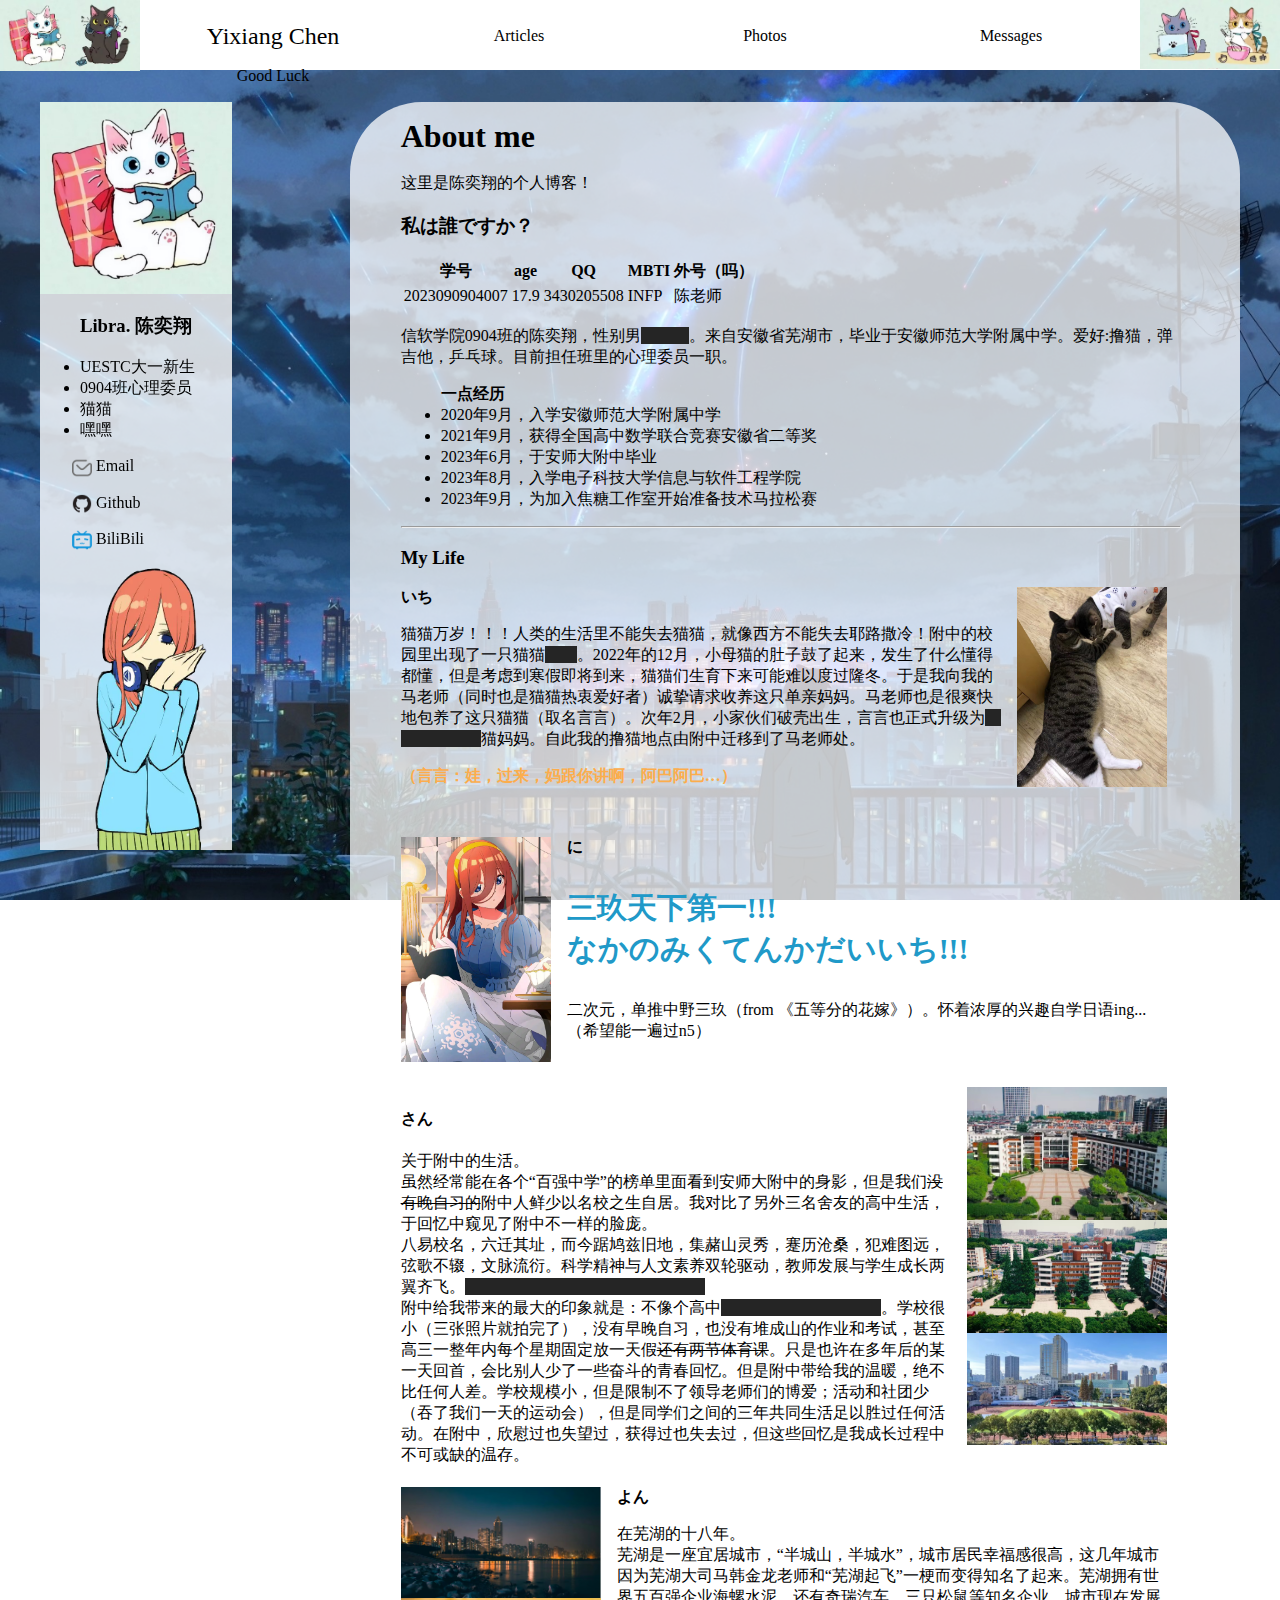
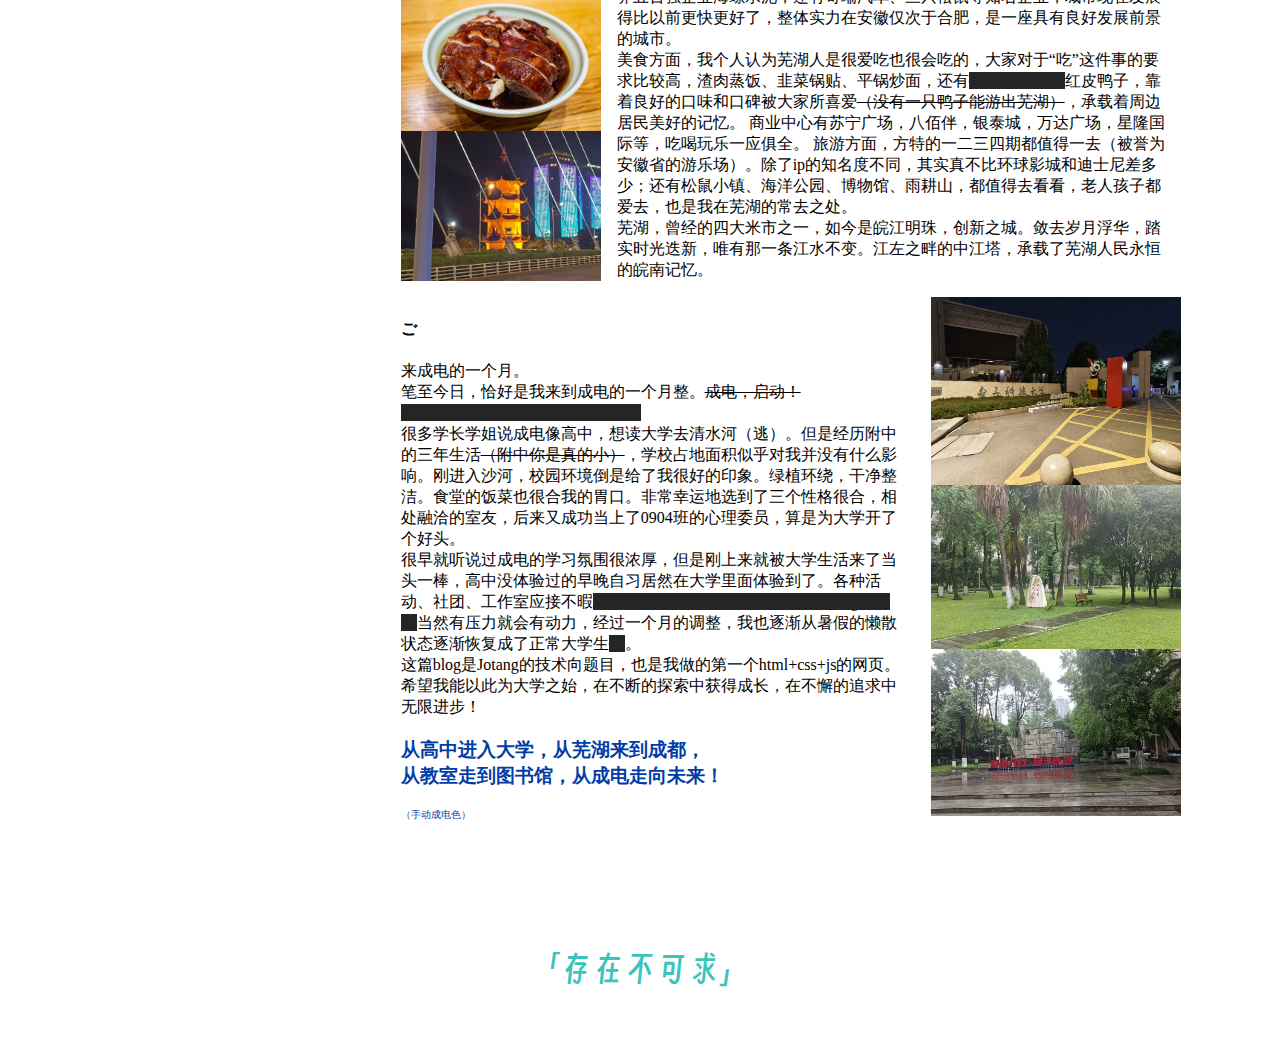
<file: index.html>
<!DOCTYPE html>
<html lang="en">
<head>
    <meta charset="UTF-8">
    <meta name="viewport" content="width=device-width, initial-scale=1.0">
    <title>cyx's blog</title>
    <link rel="stylesheet" href="./css/index.css">
    <style>
        
        #cyx{color:#2099c8; font-size:x-large; font-family:Segoe Script;}
        .nav{
            height: 70px;                                                                                                                                                                                                                                                                                                                  
            
            background-color: white;
        }
        .ullist li{
            float: left;
            height: 40px;
            width: 246px;
            line-height: 40px;
            text-align: center;
        }
        .ullist a{
            color: #000;
            display: block;
            text-decoration: none;
        }
        .ullist{           
            margin-left: 150px;
        }
        .ullist a:hover{
            background: #d9d9d9;
        }
        
        @font-face {
            font-family: 'dyh';
            src: url('dyh.ttf');
        }
    </style>
</head>
<body>
    <div class="mao1"><img src="./img/mao1.jpg"></div>
    <div class="mao2"><img src="./img/mao2.jpg"></div>
    <div class="nav">
        <ul class="ullist">
			<li id="cyx"><a href="./index.html">Yixiang Chen<a></li>
			<li><a href="articles.html">Articles<a></li>
			<li><a href="photos.html">Photos<a></li>
			<li><a href="./messages.html">Messages<a></li>
			<li><a href="https://www.bilibili.com/video/BV1GJ411x7h7?t=0" target="_blank">Good Luck<a></li>
		</ul>
    </div>
    <div class="a1">
        <iframe frameborder="no" border="0" marginwidth="0" class="music" width="330" height=86 src="http://music.163.com/outchain/player?type=2&id=1961524200&auto=1&height=66"></iframe>
    </div>
    <div id="main" role="main">
        <div class="sidebar sticky">
            <div class="avator">
                <img src="./img/avator.jpg" >
            </div>
            <div class="contents">
                <h3 class="name" style="text-align: center;">Libra. 陈奕翔</h3>
                <ul>
                    <li>UESTC大一新生</li>
                    <li>0904班心理委员</li>
                    <li>猫猫</li>
                    <li>嘿嘿</li>
                </ul>
            </div>
            <div class="urls-wrapper">
                <p><a href="https://mail.qq.com/cgi-bin/frame_html?sid=vfkveLCaKV1M4i5L&r=4fb789870064cee0f53d773e5046b004&lang=zh" target="_blank"><img src="./img/邮件.png" width="20px">  Email</a></p>
                <p><a href="https://github.com/MikuNakano0" target="_blank"><img src="./img/github.png" width="20px">  Github</a></p>
                <p><a href="https://space.bilibili.com/1500251182?spm_id_from=333.337.0.0" target="_blank"><img src="./img/哔哩哔哩.png" width="20px">  BiliBili</a></p>
                <img src="./img/NakanoMiku.png" width="100%"> 

            </div>
        </div>
        <article class="page">
            <meta itemprop="headline" content="About me">
            <meta itemprop="description" content="About me">
            <div class="page_inner-wrap">
                <header>
                    <br>
                    <h1 class="page_title" itemprop="headline" style="font-size:xx-large; font-family:Lucida Handwriting;">About me</h1>
                </header>
                <section class="page_content" itemprop="text">
                    <p>这里是陈奕翔的个人博客！</p>
                    <h3>私は誰ですか？
                    </h3>
                    <table>
                        <thead>
                            <tr>
                                <th>学号</th>
                                <th>age</th>
                                <th>QQ</th>
                                <th>MBTI</th>
                                <th>外号（吗）</th>
                            </tr>
                        </thead>
                        <tbody>
                            <tr>
                                <td>2023090904007</td>
                                <td>17.9</td>
                                <td>3430205508</td>
                                <td>INFP</td>
                                <td>陈老师</td>
                            </tr>
                        </tbody>
                    </table>
                    <p>信软学院0904班的陈奕翔，性别男<span class="heimu" title="你知道的太多了">爱好女</span>。来自安徽省芜湖市，毕业于安徽师范大学附属中学。爱好:撸猫，弹吉他，乒乓球。目前担任班里的心理委员一职。</p>
                    <ul><b>一点经历</b>
                    <li>2020年9月，入学安徽师范大学附属中学</li>
                    <li>2021年9月，获得全国高中数学联合竞赛安徽省二等奖</li>
                    <li>2023年6月，于安师大附中毕业</li>
                    <li>2023年8月，入学电子科技大学信息与软件工程学院</li>
                    <li>2023年9月，为加入焦糖工作室开始准备技术马拉松赛</li>
                </ul><hr>
                    <h3>My Life</h3>
                <div class="one">
                    <div class="para1"><h4 style="margin: 0;">いち</h4><p>猫猫万岁！！！人类的生活里不能失去猫猫，就像西方不能失去耶路撒冷</span>！附中的校园里出现了一只猫猫<span class="heimu" title="你知道的太多了">学姐</span>。2022年的12月，小母猫的肚子鼓了起来，发生了什么懂得都懂，但是考虑到寒假即将到来，猫猫们生育下来可能难以度过隆冬。于是我向我的马老师（同时也是猫猫热衷爱好者）诚挚请求收养这只单亲妈妈。马老师也是很爽快地包养了这只猫猫（取名言言）。次年2月，小家伙们破壳出生，言言也正式升级为<span class="heimu" title="你知道的太多了">单亲带六娃的</span>猫妈妈。自此我的撸猫地点由附中迁移到了马老师处。<br><p style="color: rgb(252, 173, 76);"><b>（言言：娃，过来，妈跟你讲啊，阿巴阿巴…）</b></p>
                    </p></div>
                    <div class="neko1" ><img src="./img/neko1.jpg" width="100%" ></div>
                </div>
                    <div class="two"><div class="para2"><h4 style="margin: 0;">に</h4><p style=" color: #2099c8; font-size: 30px;"><strong>三玖天下第一!!!<br>なかのみくてんかだいいち!!!</strong>
                    </p>
                <p>二次元，单推中野三玖（from 《五等分的花嫁》）。怀着浓厚的兴趣自学日语ing...（希望能一遍过n5）</p></div>
                    <div class="miku" ><img src="./img/miku15.webp" width="100%" ></div></div>
                <div class="three">
                    <div class="para3"><h4>さん</h4><p>关于附中的生活。<br>虽然经常能在各个“百强中学”的榜单里面看到安师大附中的身影，但是我们<del>没有晚自习的</del>附中人鲜少以名校之生自居。我对比了另外三名舍友的高中生活，于回忆中窥见了附中不一样的脸庞。<br>八易校名，六迁其址，而今踞鸠兹旧地，集赭山灵秀，蹇历沧桑，犯难图远，弦歌不辍，文脉流衍。科学精神与人文素养双轮驱动，教师发展与学生成长两翼齐飞。<span class="heimu" title="你知道的太多了">附中的文宣部文笔真不错（滑稽）</span><br>附中给我带来的最大的印象就是：不像个高中<span class="heimu" title="你知道的太多了">沙河校区也不像个大学</span>。学校很小（三张照片就拍完了），没有早晚自习，也没有堆成山的作业和考试，甚至高三一整年内每个星期固定放一天假<del>还有两节体育课</del>。只是也许在多年后的某一天回首，会比别人少了一些奋斗的青春回忆。但是附中带给我的温暖，绝不比任何人差。学校规模小，但是限制不了领导老师们的博爱；活动和社团少（吞了我们一天的运动会），但是同学们之间的三年共同生活足以胜过任何活动。在附中，欣慰过也失望过，获得过也失去过，但这些回忆是我成长过程中不可或缺的温存。</p></div>
                    <div class="fuzhong"><img src="./img/fuzhong1.jpg" width="200px"><img src="./img/fuzhong2.jpg" width="200px"><img src="./img/fuzhong3.jpg" width="200px"></div>
                </div>
                <div class="four"><div class="para4"><h4 style="margin: 0;">よん
                </h4>
                <p>在芜湖的十八年。<br>芜湖是一座宜居城市，“半城山，半城水”，城市居民幸福感很高，这几年城市因为芜湖大司马韩金龙老师和“芜湖起飞”一梗而变得知名了起来。芜湖拥有世界五百强企业海螺水泥，还有奇瑞汽车、三只松鼠等知名企业，城市现在发展得比以前更快更好了，整体实力在安徽仅次于合肥，是一座具有良好发展前景的城市。
                <br>美食方面，我个人认为芜湖人是很爱吃也很会吃的，大家对于“吃”这件事的要求比较高，渣肉蒸饭、韭菜锅贴、平锅炒面，还有<span class="heimu" title="你知道的太多了"><del>马老师最爱的</del></span>红皮鸭子，靠着良好的口味和口碑被大家所喜爱<del>（没有一只鸭子能游出芜湖）</del>，承载着周边居民美好的记忆。
                商业中心有苏宁广场，八佰伴，银泰城，万达广场，星隆国际等，吃喝玩乐一应俱全。
                旅游方面，方特的一二三四期都值得一去（被誉为安徽省的游乐场）。除了ip的知名度不同，其实真不比环球影城和迪士尼差多少；还有松鼠小镇、海洋公园、博物馆、雨耕山，都值得去看看，老人孩子都爱去，也是我在芜湖的常去之处。<br>芜湖，曾经的四大米市之一，如今是皖江明珠，创新之城。敛去岁月浮华，踏实时光迭新，唯有那一条江水不变。江左之畔的中江塔，承载了芜湖人民永恒的皖南记忆。</p></div>
                <div class="wuhu" ><img src="./img/jiang.jpg" width="100%" ><img src="./img/yazi.jpg" width="100%" ><img src="./img/ta.jpg" width="100%" ></div></div>
                <div class="five">
                    <div class="para5"><h4>ご</h4><p>来成电的一个月。<br>笔至今日，恰好是我来到成电的一个月整。<del>成电，启动！</del><br><span class="heimu" title="你知道的太多了">获得成就：一个月没和女生说过话</span><br>很多学长学姐说成电像高中，想读大学去清水河（逃）。但是经历附中的三年生活<del>（附中你是真的小）</del>，学校占地面积似乎对我并没有什么影响。刚进入沙河，校园环境倒是给了我很好的印象。绿植环绕，干净整洁。食堂的饭菜也很合我的胃口。非常幸运地选到了三个性格很合，相处融洽的室友，后来又成功当上了0904班的心理委员，算是为大学开了个好头。<br>很早就听说过成电的学习氛围很浓厚，但是刚上来就被大学生活来了当头一棒，高中没体验过的早晚自习居然在大学里面体验到了。各种活动、社团、工作室应接不暇<span class="heimu" title="你知道的太多了">不少是为了加分（逃），但是对Jotang是真爱</span>当然有压力就会有动力，经过一个月的调整，我也逐渐从暑假的懒散状态逐渐恢复成了正常大学生<span class="heimu" title="你知道的太多了"><del>牲</del></span>。<br>这篇blog是Jotang的技术向题目，也是我做的第一个html+css+js的网页。希望我能以此为大学之始，在不断的探索中获得成长，在不懈的追求中无限进步！<br></p><p style="color:rgb(2,61,166); font-size: larger;"><strong>从高中进入大学，从芜湖来到成都，<br>从教室走到图书馆，从成电走向未来！</strong><p style="color: rgb(2, 61, 166); font-size:x-small;">（手动成电色）</p></p></div>
                    <div class="chengdian"><img src="./img/dian1.jpg" width="250px"><img src="./img/dian2.jpg" width="250px"><img src="./img/dian3.jpg" width="250px"></div>
                </div>
                </section>
                <footer class="page_meta"></footer>
            </div>
        </article>
        
    </div>
    
    <div class="page_footer">
        <footer>
            「存   在   不   可   求」
        </footer>
    </div>
    
</body>
</html>
</file>
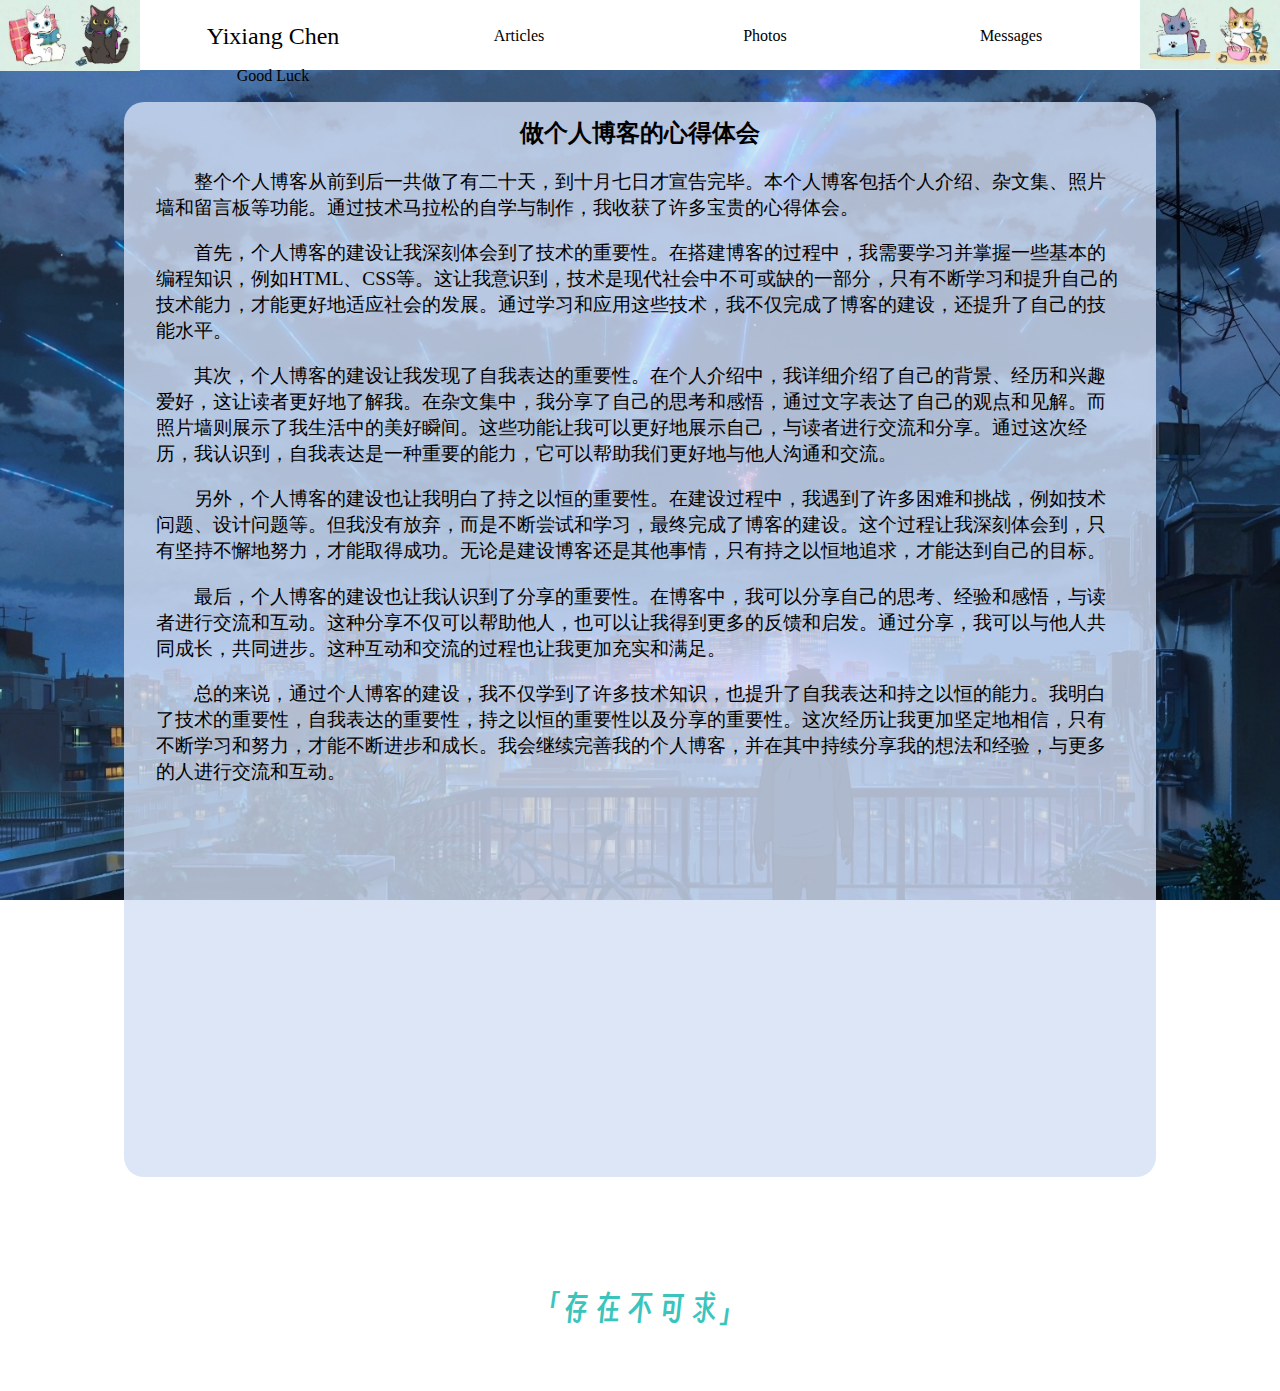
<file: article1.html>
<!DOCTYPE html>
<html lang="en">
<head>
    <meta charset="UTF-8">
    <meta name="viewport" content="width=device-width, initial-scale=1.0">
    <title>杂文集</title>
    <link rel="stylesheet" href="./css/articles.css">
    <style>
        
        #cyx{color:#2099c8; font-size:x-large; font-family:Segoe Script;}
        .nav{
            height: 70px;                                                                                                                                                                                                                                                                                                                  
            
            background-color: white;
        }
        .ullist li{
            float: left;
            height: 40px;
            width: 246px;
            line-height: 40px;
            text-align: center;
        }
        .ullist a{
            color: #000;
            display: block;
            text-decoration: none;
        }
        .ullist{           
            margin-left: 150px;
        }
        .ullist a:hover{
            background: #d9d9d9;
        }

        .article {
      margin-bottom: 20px;
      padding-top: 15px;
      min-height: 150px;
      padding-right: 1em;
      padding-left: 1em;
    }
    .article h2 {
      margin-top: 0;
    }
    .article p {
      margin-bottom: 10px;
      font-family: 华文仿宋;
      font-size: larger;
    }
    .read-more {
      padding-top: 0.2em;
      display: inline-block;
      background-color: rgba(251, 180, 100, 0.5);
      color: #0b0b0b;
      padding: 5px 10px;
      text-decoration: none;
    }

    hr{
            border: 0;
            height: 0;
            border-top: 1px solid rgba(0,0,0,0.2);
            border-bottom: 1px solid rgba(255,255,255,0.3);
        }
        
        @font-face {
            font-family: 'dyh';
            src: url('dyh.ttf');
        }    
</style>
</head>
<body>
    <div class="mao1"><img src="./img/mao1.jpg"></div>
    <div class="mao2"><img src="./img/mao2.jpg"></div>
    <div class="nav">
        <ul class="ullist">
			<li id="cyx"><a href="./index.html">Yixiang Chen<a></li>
			<li><a href="articles.html">Articles<a></li>
			<li><a href="photos.html">Photos<a></li>
			<li><a href="./messages.html">Messages<a></li>
			<li><a href="https://www.bilibili.com/video/BV1GJ411x7h7?t=0" target="_blank">Good Luck<a></li>
		</ul>
    </div>
    <div class="a1">
        <iframe frameborder="no" border="0" marginwidth="0" class="music" width="330" height=86 src="http://music.163.com/outchain/player?type=2&id=1961524200&auto=1&height=66"></iframe>
    </div>
    <div id="main">
        <div class="maincontent">
            <div class="article">
                <h2 style="text-align: center;">做个人博客的心得体会</h2>
                <p style="text-indent: 2em;">整个个人博客从前到后一共做了有二十天，到十月七日才宣告完毕。本个人博客包括个人介绍、杂文集、照片墙和留言板等功能。通过技术马拉松的自学与制作，我收获了许多宝贵的心得体会。
                    
                    <p style="text-indent: 2em;">首先，个人博客的建设让我深刻体会到了技术的重要性。在搭建博客的过程中，我需要学习并掌握一些基本的编程知识，例如HTML、CSS等。这让我意识到，技术是现代社会中不可或缺的一部分，只有不断学习和提升自己的技术能力，才能更好地适应社会的发展。通过学习和应用这些技术，我不仅完成了博客的建设，还提升了自己的技能水平。</p>
                    
                    <p style="text-indent:2em;">其次，个人博客的建设让我发现了自我表达的重要性。在个人介绍中，我详细介绍了自己的背景、经历和兴趣爱好，这让读者更好地了解我。在杂文集中，我分享了自己的思考和感悟，通过文字表达了自己的观点和见解。而照片墙则展示了我生活中的美好瞬间。这些功能让我可以更好地展示自己，与读者进行交流和分享。通过这次经历，我认识到，自我表达是一种重要的能力，它可以帮助我们更好地与他人沟通和交流。</p>
                    
                    <p style="text-indent: 2em;">另外，个人博客的建设也让我明白了持之以恒的重要性。在建设过程中，我遇到了许多困难和挑战，例如技术问题、设计问题等。但我没有放弃，而是不断尝试和学习，最终完成了博客的建设。这个过程让我深刻体会到，只有坚持不懈地努力，才能取得成功。无论是建设博客还是其他事情，只有持之以恒地追求，才能达到自己的目标。</p>
                    
                    <p style="text-indent: 2em;">最后，个人博客的建设也让我认识到了分享的重要性。在博客中，我可以分享自己的思考、经验和感悟，与读者进行交流和互动。这种分享不仅可以帮助他人，也可以让我得到更多的反馈和启发。通过分享，我可以与他人共同成长，共同进步。这种互动和交流的过程也让我更加充实和满足。</p>
                    
                    <p style="text-indent: 2em;">总的来说，通过个人博客的建设，我不仅学到了许多技术知识，也提升了自我表达和持之以恒的能力。我明白了技术的重要性，自我表达的重要性，持之以恒的重要性以及分享的重要性。这次经历让我更加坚定地相信，只有不断学习和努力，才能不断进步和成长。我会继续完善我的个人博客，并在其中持续分享我的想法和经验，与更多的人进行交流和互动。</p>
            </div>
        </div>
    </div>
<body>

    <div class="page_footer">
        <footer>
            「存   在   不   可   求」
        </footer>
    </div>
    
</body>
</html>
</file>
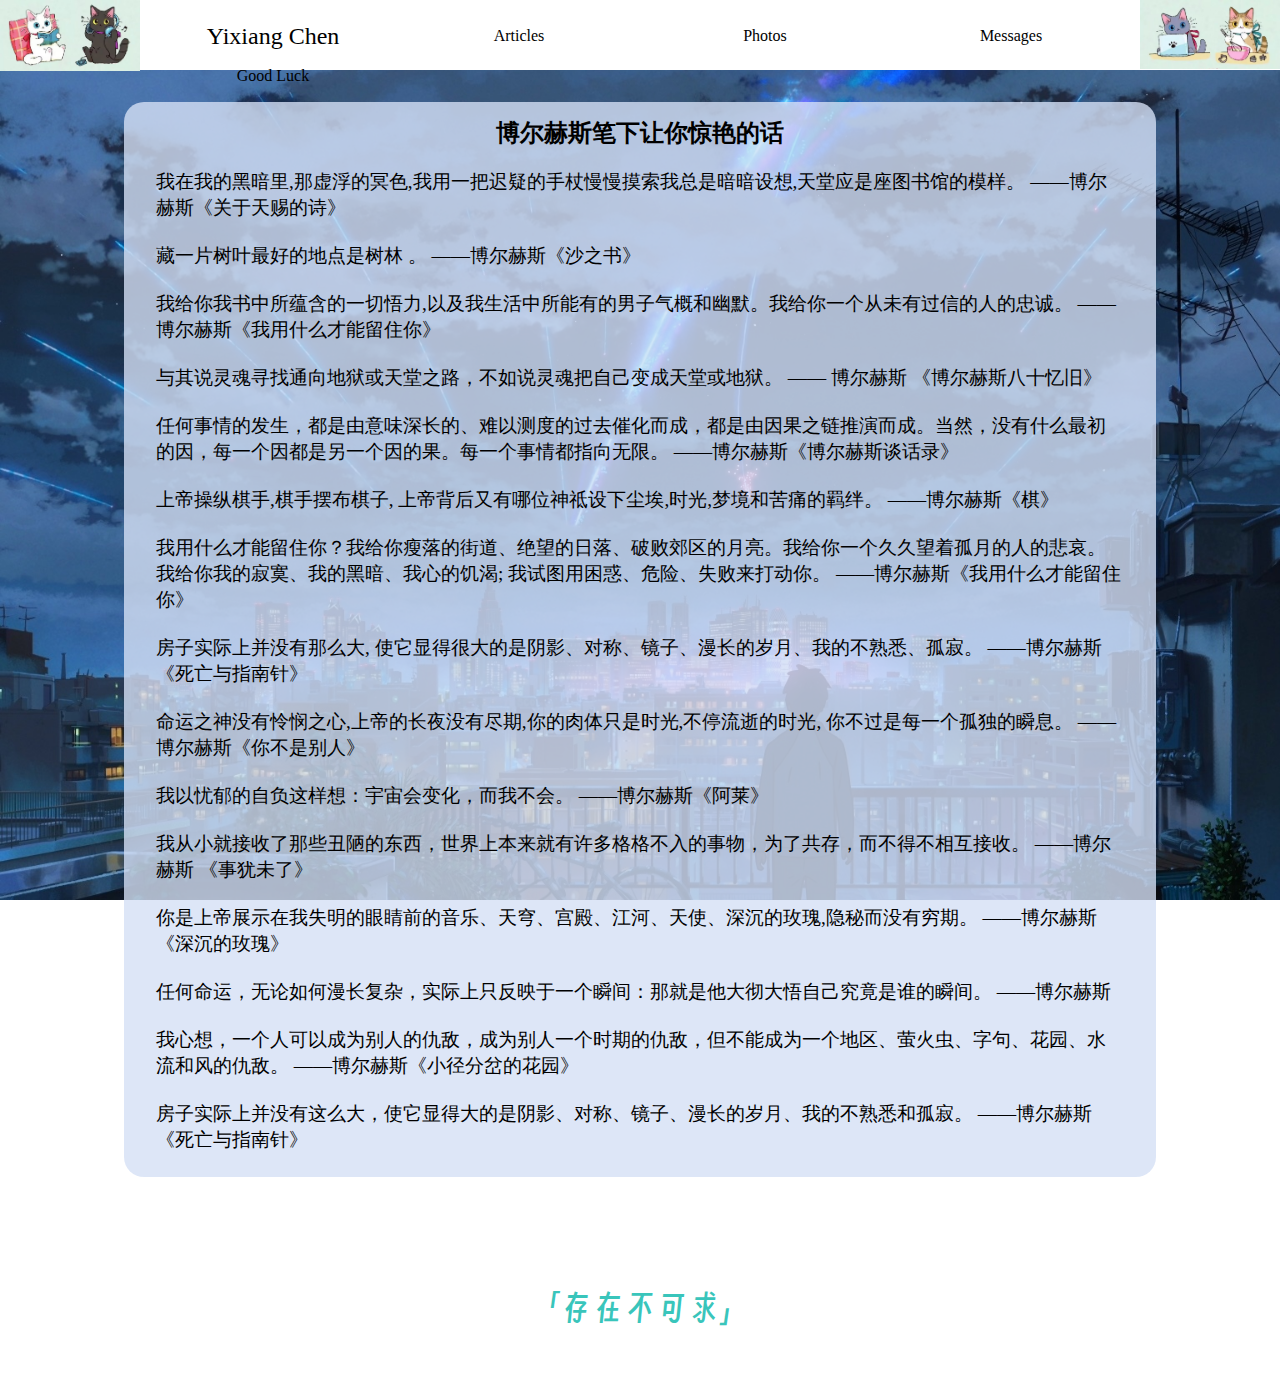
<file: article2.html>
<!DOCTYPE html>
<html lang="en">
<head>
    <meta charset="UTF-8">
    <meta name="viewport" content="width=device-width, initial-scale=1.0">
    <title>杂文集</title>
    <link rel="stylesheet" href="./css/articles.css">
    <style>
        
        #cyx{color:#2099c8; font-size:x-large; font-family:Segoe Script;}
        .nav{
            height: 70px;                                                                                                                                                                                                                                                                                                                  
            
            background-color: white;
        }
        .ullist li{
            float: left;
            height: 40px;
            width: 246px;
            line-height: 40px;
            text-align: center;
        }
        .ullist a{
            color: #000;
            display: block;
            text-decoration: none;
        }
        .ullist{           
            margin-left: 150px;
        }
        .ullist a:hover{
            background: #d9d9d9;
        }

        .article {
      margin-bottom: 20px;
      padding-top: 15px;
      min-height: 150px;
      padding-right: 1em;
      padding-left: 1em;
    }
    .article h2 {
      margin-top: 0;
    }
    .article p {
      margin-bottom: 10px;
      font-family: 华文仿宋;
      font-size: larger;
    }
    .read-more {
      padding-top: 0.2em;
      display: inline-block;
      background-color: rgba(251, 180, 100, 0.5);
      color: #0b0b0b;
      padding: 5px 10px;
      text-decoration: none;
    }

    hr{
            border: 0;
            height: 0;
            border-top: 1px solid rgba(0,0,0,0.2);
            border-bottom: 1px solid rgba(255,255,255,0.3);
        }
     @font-face {
            font-family: 'dyh';
            src: url('dyh.ttf');
        }
</style>
</head>
<body>
    <div class="mao1"><img src="./img/mao1.jpg"></div>
    <div class="mao2"><img src="./img/mao2.jpg"></div>
    <div class="nav">
        <ul class="ullist">
			<li id="cyx"><a href="./index.html">Yixiang Chen<a></li>
			<li><a href="articles.html">Articles<a></li>
			<li><a href="photos.html">Photos<a></li>
			<li><a href="./messages.html">Messages<a></li>
			<li><a href="https://www.bilibili.com/video/BV1GJ411x7h7?t=0" target="_blank">Good Luck<a></li>
		</ul>
    </div>
    <div class="a1">
        <iframe frameborder="no" border="0" marginwidth="0" class="music" width="330" height=86 src="http://music.163.com/outchain/player?type=2&id=1961524200&auto=1&height=66"></iframe>
    </div>
    <div id="main">
        <div class="maincontent">
            <div class="article">
                <h2 style="text-align: center;">博尔赫斯笔下让你惊艳的话</h2>
                <p>我在我的黑暗里,那虚浮的冥色,我用一把迟疑的手杖慢慢摸索我总是暗暗设想,天堂应是座图书馆的模样。

                    ——博尔赫斯《关于天赐的诗》
                    <br><br>
                    藏一片树叶最好的地点是树林 。
                    
                    ——博尔赫斯《沙之书》
                    <br><br>
                    我给你我书中所蕴含的一切悟力,以及我生活中所能有的男子气概和幽默。我给你一个从未有过信的人的忠诚。
                    
                    ——博尔赫斯《我用什么才能留住你》
                    <br><br>
                    与其说灵魂寻找通向地狱或天堂之路，不如说灵魂把自己变成天堂或地狱。
                    
                    —— 博尔赫斯 《博尔赫斯八十忆旧》
                    <br><br>
                    任何事情的发生，都是由意味深长的、难以测度的过去催化而成，都是由因果之链推演而成。当然，没有什么最初的因，每一个因都是另一个因的果。每一个事情都指向无限。
                    
                    ——博尔赫斯《博尔赫斯谈话录》
                    <br><br>
                    上帝操纵棋手,棋手摆布棋子, 上帝背后又有哪位神祗设下尘埃,时光,梦境和苦痛的羁绊。
                    
                    ——博尔赫斯《棋》
                    <br><br>
                    我用什么才能留住你？我给你瘦落的街道、绝望的日落、破败郊区的月亮。我给你一个久久望着孤月的人的悲哀。我给你我的寂寞、我的黑暗、我心的饥渴; 我试图用困惑、危险、失败来打动你。
                    
                    ——博尔赫斯《我用什么才能留住你》
                    <br><br>
                    房子实际上并没有那么大, 使它显得很大的是阴影、对称、镜子、漫长的岁月、我的不熟悉、孤寂。
                    
                    ——博尔赫斯《死亡与指南针》
                    <br><br>
                    命运之神没有怜悯之心,上帝的长夜没有尽期,你的肉体只是时光,不停流逝的时光, 你不过是每一个孤独的瞬息。
                    
                    ——博尔赫斯《你不是别人》
                    <br><br>
                    我以忧郁的自负这样想：宇宙会变化，而我不会。
                    
                    ——博尔赫斯《阿莱》
                    <br><br>
                    我从小就接收了那些丑陋的东西，世界上本来就有许多格格不入的事物，为了共存，而不得不相互接收。
                    
                    ——博尔赫斯 《事犹未了》
                    <br><br>
                    你是上帝展示在我失明的眼睛前的音乐、天穹、宫殿、江河、天使、深沉的玫瑰,隐秘而没有穷期。
                    
                    ——博尔赫斯《深沉的玫瑰》
                    <br><br>
                    任何命运，无论如何漫长复杂，实际上只反映于一个瞬间：那就是他大彻大悟自己究竟是谁的瞬间。
                    
                    ——博尔赫斯
                    <br><br>
                    我心想，一个人可以成为别人的仇敌，成为别人一个时期的仇敌，但不能成为一个地区、萤火虫、字句、花园、水流和风的仇敌。
                    
                    ——博尔赫斯《小径分岔的花园》
                    <br><br>
                    房子实际上并没有这么大，使它显得大的是阴影、对称、镜子、漫长的岁月、我的不熟悉和孤寂。
                    
                    ——博尔赫斯《死亡与指南针》
                    
                    </p>
            </div>
        </div>
    </div>
<body>

    <div class="page_footer">
        <footer>
            「存   在   不   可   求」
        </footer>
    </div>
    
</body>
</html>
</file>
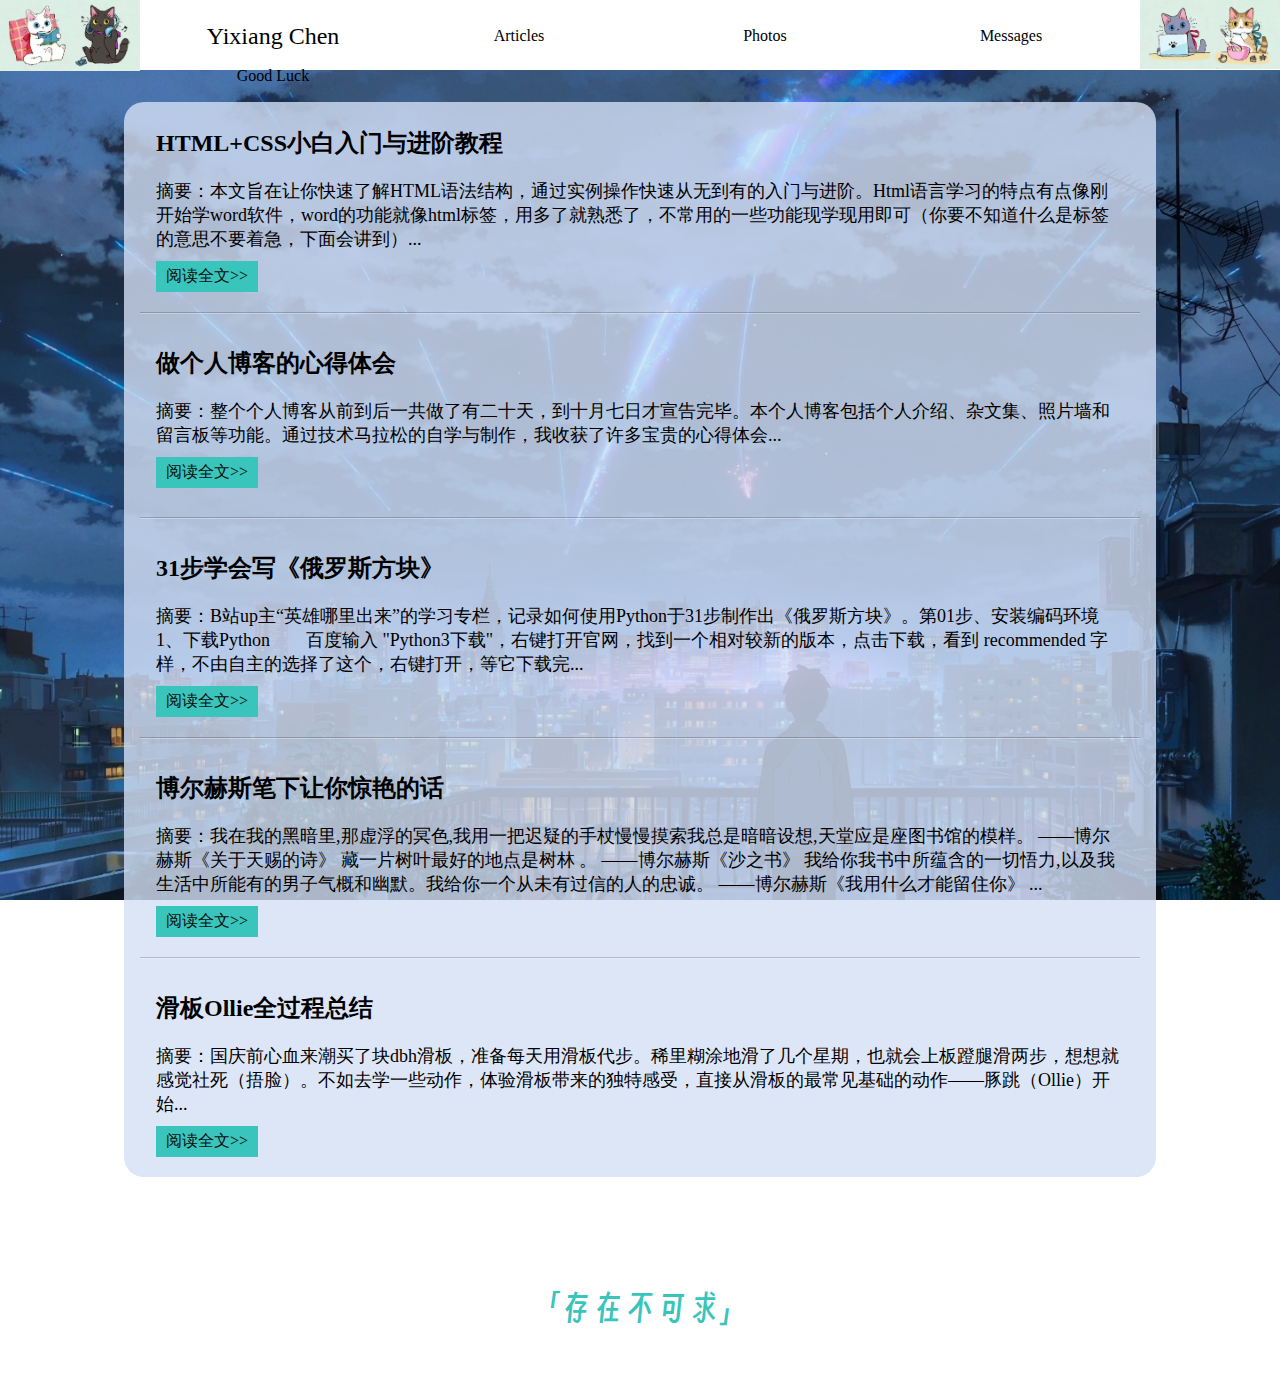
<file: articles.html>
<!DOCTYPE html>
<html lang="en">
<head>
    <meta charset="UTF-8">
    <meta name="viewport" content="width=device-width, initial-scale=1.0">
    <title>杂文集</title>
    <link rel="stylesheet" href="./css/articles.css">
    <style>
        
        #cyx{color:#2099c8; font-size:x-large; font-family:Segoe Script;}
        .nav{
            height: 70px;                                                                                                                                                                                                                                                                                                                  
            
            background-color: white;
        }
        .ullist li{
            float: left;
            height: 40px;
            width: 246px;
            line-height: 40px;
            text-align: center;
        }
        .ullist a{
            color: #000;
            display: block;
            text-decoration: none;
        }
        .ullist{           
            margin-left: 150px;
        }
        .ullist a:hover{
            background: #d9d9d9;
        }

        .article {
      margin-bottom: 20px;
      padding-top: 25px;
      min-height: 150px;
      padding-right: 1em;
      padding-left: 1em;
    }
    .article h2 {
      margin-top: 0;
    }
    .article p {
      margin-bottom: 10px;
      font-family: 华文仿宋;
      font-size: large;
    }
    .read-more {
      padding-top: 0.2em;
      display: inline-block;
      background-color: #39c5bb;
      color: #0b0b0b;
      padding: 5px 10px;
      text-decoration: none;
    }

    hr{
            border: 0;
            height: 0;
            border-top: 1px solid rgba(0,0,0,0.2);
            border-bottom: 1px solid rgba(255,255,255,0.3);
        }
        
        @font-face {
            font-family: 'dyh';
            src: url('dyh.ttf');
        }
</style>
</head>
<body>
    <div class="mao1"><img src="./img/mao1.jpg"></div>
    <div class="mao2"><img src="./img/mao2.jpg"></div>
    <div class="nav">
        <ul class="ullist">
			<li id="cyx"><a href="./index.html">Yixiang Chen<a></li>
			<li><a href="articles.html">Articles<a></li>
			<li><a href="photos.html">Photos<a></li>
			<li><a href="./messages.html">Messages<a></li>
			<li><a href="https://www.bilibili.com/video/BV1GJ411x7h7?t=0" target="_blank">Good Luck<a></li>
		</ul>
    </div>
    <div class="a1">
        <iframe frameborder="no" border="0" marginwidth="0" class="music" width="330" height=86 src="http://music.163.com/outchain/player?type=2&id=1961524200&auto=1&height=66"></iframe>
    </div>
    <div id="main">
        <div class="maincontent">
            <div class="article">
                <h2>HTML+CSS小白入门与进阶教程</h2>
                <p>摘要：本文旨在让你快速了解HTML语法结构，通过实例操作快速从无到有的入门与进阶。Html语言学习的特点有点像刚开始学word软件，word的功能就像html标签，用多了就熟悉了，不常用的一些功能现学现用即可（你要不知道什么是标签的意思不要着急，下面会讲到）...</p>
                <a href="https://blog.csdn.net/qq_29192703/article/details/81464159" class="read-more">阅读全文>></a>
              </div>
            <hr>
              <div class="article">
                <h2>做个人博客的心得体会</h2>
                <p>摘要：整个个人博客从前到后一共做了有二十天，到十月七日才宣告完毕。本个人博客包括个人介绍、杂文集、照片墙和留言板等功能。通过技术马拉松的自学与制作，我收获了许多宝贵的心得体会...</p>
                <a href="article1.html" class="read-more">阅读全文>></a>
              </div>
            <hr>
              <div class="article">
                <h2>31步学会写《俄罗斯方块》</h2>
                <p>摘要：B站up主“英雄哪里出来”的学习专栏，记录如何使用Python于31步制作出《俄罗斯方块》。第01步、安装编码环境
                  1、下载Python
                  
                         百度输入 "Python3下载"，右键打开官网，找到一个相对较新的版本，点击下载，看到 recommended 字样，不由自主的选择了这个，右键打开，等它下载完...</p>
                <a href="https://www.bilibili.com/read/cv25983006/?spm_id_from=333.999.0.0" class="read-more">阅读全文>></a>
              </div>
            <hr>
              <div class="article">
                <h2>博尔赫斯笔下让你惊艳的话</h2>
                <p>摘要：我在我的黑暗里,那虚浮的冥色,我用一把迟疑的手杖慢慢摸索我总是暗暗设想,天堂应是座图书馆的模样。

                  ——博尔赫斯《关于天赐的诗》
                  
                  藏一片树叶最好的地点是树林 。
                  
                  ——博尔赫斯《沙之书》
                  
                  我给你我书中所蕴含的一切悟力,以及我生活中所能有的男子气概和幽默。我给你一个从未有过信的人的忠诚。
                  
                  ——博尔赫斯《我用什么才能留住你》
                  ...
                  </p>
                <a href="article2.html" class="read-more">阅读全文>></a>
              </div>
            <hr>
              <div class="article">
                <h2>滑板Ollie全过程总结</h2>
                <p>摘要：国庆前心血来潮买了块dbh滑板，准备每天用滑板代步。稀里糊涂地滑了几个星期，也就会上板蹬腿滑两步，想想就感觉社死（捂脸）。不如去学一些动作，体验滑板带来的独特感受，直接从滑板的最常见基础的动作——豚跳（Ollie）开始...</p>
                <a href="https://www.bilibili.com/read/cv7673836/" class="read-more">阅读全文>></a>
              </div>
        </div>
    </div>
<body>

    <div class="page_footer">
        <footer>
            「存   在   不   可   求」
        </footer>
    </div>
    
</body>
</html>
</file>
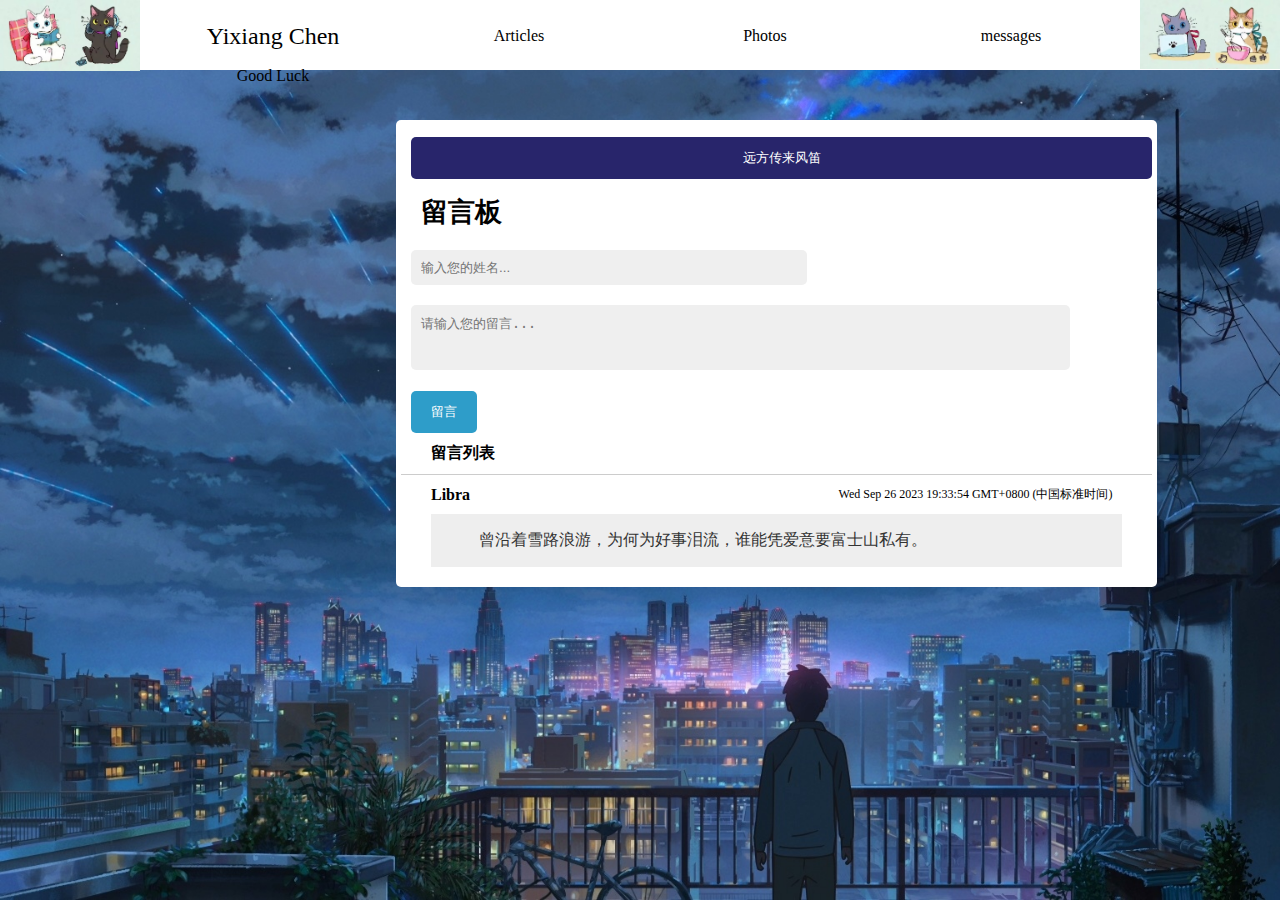
<file: messages.html>
<!DOCTYPE html>
<html lang="en">
<head>
    <meta charset="UTF-8">
    <meta name="viewport" content="width=device-width, initial-scale=1.0">
    <title>留言板</title>
    <link rel="stylesheet" href="./css/messages.css">
    <style>
        body{
            height: 100%;
            margin-bottom:50px;
        }

        .container{
            display: flex;
            margin-left: 200px;
        }

        .message_box{
            width: 85%;
            margin-top: 50px;
            padding: 5px;
            background-color: #fff;
            display: flex;
            justify-content: center;
            flex-direction: column;
            border-radius: 5px;
        }

        input[type="text"],
        textarea{
            margin: 5px 10px;
            outline: none;
            background-color: #efefef;
            border: 0;
            padding: 10px;
            border-radius: 5px;
        }

        input[type="text"]{
            width: 50%;
            margin-bottom: 15px;
        }

        textarea{
            resize: none;
            width: 85%;
        }

        .message_header{
            margin: 15px 20px;
            font-size: 27px;
            font-weight: 600;
        }

        button{
            margin: 12px 0 0 10px;
            border: 0;
            color:#fff;
            background-color:#2e9dc9;
            padding: 12px 20px 12px 20px;
            transition: all 0.2s ease;
            border-radius: 5px;
        }

        button:hover{
            background-color: #28256b;
        }

        button.close{
            background-color:#28256b;
        }

        input[type="text"]:disabled
        textarea:disabled{
            background-color: grey;
            cursor: not-allowed;
        }

        h4{
            margin: 10px 30px;
            text-transform: capitalize;
        }

        span.date{
            font-size: 12px;
            font-weight: 300;
            float: right;
            margin-right: 10px;
        }

        hr{
            border: 0;
            height: 0;
            border-top: 1px solid rgba(0,0,0,0.2);
            border-bottom: 1px solid rgba(255,255,255,0.3);
        }

        .message_box p{
            margin: 0 30px 15px;
            font-weight: 300;
            color: #333;
            background: #eee;
            padding: 1rem 3rem;
            word-wrap: break-word;
        }

        #cyx{color:#2099c8; font-size:x-large; font-family:Segoe Script;}
        .nav{
            height: 70px;                                                                                                                                                        
            background-color: white;
        }
        .ullist li{
            float: left;
            height: 40px;
            width: 246px;
            line-height: 40px;
            text-align: center;
        }
        .ullist a{
            color: #000;
            display: block;
            text-decoration: none;
        }
        .ullist{           
            margin-left: 150px;
        }
        .ullist a:hover{
            background: #d9d9d9;
        }
    </style>
</head>
<body>
    <div class="a1">
        <iframe frameborder="no" border="0" marginwidth="0" class="music" width="330" height=86 src="http://music.163.com/outchain/player?type=2&id=1961524200&auto=1&height=66"></iframe>
    </div>
    <div class="mao1"><img src="./img/mao1.jpg"></div>
    <div class="mao2"><img src="./img/mao2.jpg"></div>
    <div class="nav">
        <ul class="ullist">
			<li id="cyx"><a href="index.html">Yixiang Chen<a></li>
			<li><a href="articles.html">Articles<a></li>
			<li><a href="photos.html">Photos<a></li>
			<li><a href="messages.html">messages<a></li>
			<li><a href="https://www.bilibili.com/video/BV1GJ411x7h7?t=0" target="_blank">Good Luck<a></li>
		</ul>
    </div>
    
    <div class="container">
        <div class="message_box">
            <button class="close">远方传来风笛</button>
            <div class="message_form">
                <div class="message_header">留言板</div>
                <div>
                    <input  type="text" id="name" placeholder="输入您的姓名...">
                </div>
                <div>
                    <textarea id="message" cols="30" rows="3" placeholder="请输入您的留言..."></textarea>
                </div>
                <button id="btn_post">留言</button>
            </div>
            <div>
                <h4 class="message_header1">留言列表</h4>
                <div id="messages">
                    <!-- <hr>
                    <h4>
                        <span>姓名</span>
                        <span class="date">日期</span>
                    </h4>
                    <p>留言内容</p> -->
                </div>
            </div>
        </div>
    </div>
    <script>
        const message =[
            {
                name:"Libra",
                message:"曾沿着雪路浪游，为何为好事泪流，谁能凭爱意要富士山私有。",
                time:"Wed Sep 26 2023 19:33:54 GMT+0800 (中国标准时间)",
            },
        ];
        const messagebox = document.querySelector('#messages');
        const nameinput = document.querySelector('#name');
        const messageinput = document.querySelector('#message');
        const btnsubmit = document.querySelector('#btn_post');
        const btnclose = document.querySelector('.close');

        rendermessages();

        btnsubmit.onclick = function(){
            let namestr=nameinput.value.replace(/<(\/?\w+)>/g,"&lt;$1&gt;");
            let messagestr=messageinput.value.replace(/<(\/?\w+)>/g,"&lt;$1&gt;");
            message.unshift({
                name:namestr,
                message:messagestr,
                time:new Date(),
            })
            rendermessages();
        }

        
        function rendermessages(){
            messagebox.innerHTML='';
        message.forEach((item)=>{
            console.log(item);
            messagebox.insertAdjacentHTML('beforeend',`
        <hr>
                    <h4>
                        <span>${item.name}</span>
                        <span class="date">${item.time}</span>
                    </h4>
                    <p>${item.message}</p>
        `)
        })
        console.log(messages);
    }
        
    </script>
</body>

</html>
</file>
<file: css/index.css>
body {
    margin: 0;padding: 0;
    padding-bottom: 9em;
    background-image: url(../img/one.jpg) ;
    background-size: cover;
    background-attachment: fixed;
    display:block;
    position: relative;
    min-width: 1200px;
    height: 2000px;
    justify-content: center;

}

div{
    display: block;
}

.header1{
    position: relative;
    border-bottom: 1px solid #f2f2f3;
    margin-left: auto;
    margin-right:auto;
    clear: both;
    padding: 1em 1em;
    background-color: #f2f2f2;
    height: 40px;
    padding-left: 15em;
    padding-right: 15em;
}

.ullist{
    list-style: none;
    
    margin: 0;
    padding: 0;
    padding-top: 1em;
    padding-bottom: 1em;
}

.nav{
    text-decoration: none;
    min-width: 1200px;
    display:block;
}

.a1{
    position: fixed;
    float: left;
    bottom: 3em;
}

.mao1{
    position: relative;
    float: left;
    width: 140px;
}
.mao2{
    position: relative;
    float: right;
    width: 140px;;
}

.head_title{
    max-width: 20%;
    height: auto;
}

.img{
    position: absolute;
    width: 100%;
    height: 100%;
}
.wrapper{
    width: 1200px;
    margin: 0  auto;
}

#main{
    max-width: 1200px;
    margin-left:auto;
    margin-right: auto;
    clear: both;
    margin-top: 2em;
    padding-left: 1em;
    padding-right: 1em;
    height: 1500px;
}

img {
    max-width: 100%;
    width: auto\9;
    height: auto;
    vertical-align: middle;
    border: 0;
    -ms-interpolation-mode: bicubic
}

.sidebar {
    width: 16%;
    float: left;
    margin-right: 1.6949152542%;
    opacity: 1;
    background-color: rgba(255, 255, 255, 0.8);
    border-radius:0%;
    position: sticky;
    top:3em;
}

.page {
    width: 65%;
    height: auto;
    float:right;
    margin-right: 0;
    padding-left: 4.2372881356%;
    padding-right: 4.9491525424%;
    background-color: rgba(255, 255, 255, 0.75);
    border-radius:8cqb;
}
.page_inner-wrap {
    clear: both;
    width: 100%;
    float: left;
    margin-left: 0;
    margin-right: 0
}

.urls-wrapper{
    margin-left: 2em;
    text-decoration: none;
}

.urls-wrapper a{
    color: #000;
    text-decoration: none;
}

.page_title {
    margin-top: 0;
    line-height: 1
}

.heimu, .heimu a, a .heimu, .heimu a.new {
    background-color: #252525;
    color: #252525;
    text-shadow: none;
}
.heimu:hover, .heimu:active,
.heimu:hover .heimu, .heimu:active .heimu {
    color: white !important;
}
.heimu:hover a, a:hover .heimu,
.heimu:active a, a:active .heimu {
   color: lightblue !important;
}
.heimu:hover .new, .heimu .new:hover, .new:hover .heimu,
.heimu:active .new, .heimu .new:active, .new:active .heimu {
   color: #BA0000 !important;
}

/*阅读更多：https://zh.moegirl.org/MediaWiki:Mobile.css 本文引自萌娘百科(https://zh.moegirl.org)，文字内容默认使用《知识共享 署名-非商业性使用-相同方式共享 3.0》协议。*/


.page_footer {
    clear: both;
    float: left;
    margin-left: 0;
    margin-right: 0;
    width: 100%;
    clear: both;
    bottom: 0em;
    height: 100px;
    margin-top: 3em;
    color: #9ba1a6;
    -webkit-animation: intro 0.3s both;
    animation: intro 0.3s both;
    -webkit-animation-delay: 0.45s;
    animation-delay: 0.45s;
    background-color: rgba(255, 255, 255, 0);
    
}

.page_footer footer{
    clear: both;
    margin-left: auto;
    margin-right: auto;
    margin-top: 2em;
    max-width: 100%;
    padding: 0 1em 2em;
    text-align: center;
    font-size: xx-large;
    color:#39c5bb ;
    font-family: 'dyh';
}

.one{
    max-width: fit-content;
    height: 250px;
}

.two{
    max-width: fit-content;
    height: 250px;
}

.three{
    max-width: fit-content;
    height: 400px;
}

.four{
    max-width: fit-content;
    height: 400px;
}

.five{
    min-width: fit-content;
    height: 500px;
}

.para1{
    float:left;
    max-width: 600px;
}

.para2{
    float:right;
    max-width :600px; 
}

.para3{
    float: left;
    max-width: 550px;
}

.para4{
    float: right;
    max-width:550px ;
}

.para5{
    float: left;
    max-width: 500px;
}

.neko1{
    float:right;
    width:100%;
    max-width: 150px;
    margin-left: 1em;
}

.miku{
    float: left;
    max-width: 150px;
    margin-right: 1em;
}

.fuzhong{
    float: right;
    max-width: 200px;
    margin-left: 1em;
}

.wuhu{
    float: left;
    max-width: 200px;
    margin-right: 1em;
}

.chengdian{
    float: right;
    max-width:250px ;
}

.page_inner-wrap img {        
    transition: all 1s;
}

.page_inner-wrap img:hover {
    transform: scale(1.5,1.5);
    z-index: 1;
}
</file>
<file: css/articles.css>
body {
    margin: 0;padding: 0;
    padding-bottom: 9em;
    background-image: url(../img/one.jpg) ;
    background-size: cover;
    background-attachment: fixed;
    display:block;
    position: relative;
    min-width: 1200px;
    justify-content: center;

}



.header1{
    position: relative;
    border-bottom: 1px solid #f2f2f3;
    margin-left: auto;
    margin-right:auto;
    clear: both;
    padding: 1em 1em;
    background-color: #f2f2f2;
    height: 40px;
    padding-left: 15em;
    padding-right: 15em;
}

.ullist{
    list-style: none;
    
    margin: 0;
    padding: 0;
    padding-top: 1em;
    padding-bottom: 1em;
}

.nav{
    text-decoration: none;
    min-width: 1200px;
    display:block;
}

.a1{
    position: fixed;
    float: left;
    bottom: 3em;
}

.mao1{
    position: relative;
    float: left;
    width: 140px;
}
.mao2{
    position: relative;
    float:right;
    width: 140px;

}

.head_title{
    max-width: 20%;
    height: auto;
}

.img{
    position: absolute;
    width: 100%;
    height: 100%;
}
.wrapper{
    width: 1200px;
    margin: 0  auto;
}

#main{
    max-width: 1000px;
    height: 1075px;
    margin-left:auto;
    margin-right: auto;
    clear: both;
    margin-top: 2em;
    padding-left: 1em;
    padding-right: 1em;
    background-color: rgb(212, 224, 245,0.8);
    border-radius: 20px;
}

img {
    max-width: 100%;
    width: auto\9;
    height: auto;
    vertical-align: middle;
    border: 0;
    -ms-interpolation-mode: bicubic
}


.page {
    width: 65%;
    height: auto;
    float:right;
    margin-right: 0;
    padding-left: 4.2372881356%;
    padding-right: 4.9491525424%;
    background-color: rgba(255, 255, 255, 0.75);
    border-radius:8cqb;
}
.page_inner-wrap {
    clear: both;
    width: 100%;
    float: left;
    margin-left: 0;
    margin-right: 0
}

.urls-wrapper{
    margin-left: 2em;
    text-decoration: none;
}

.urls-wrapper a{
    color: #000;
    text-decoration: none;
}

.page_title {
    margin-top: 0;
    line-height: 1
}



.page_footer {
    clear: both;
    float: left;
    margin-left: 0;
    margin-right: 0;
    width: 100%;
    clear: both;
    bottom: 0em;
    height: 100px;
    margin-top: 3em;
    color: #9ba1a6;
    -webkit-animation: intro 0.3s both;
    animation: intro 0.3s both;
    -webkit-animation-delay: 0.45s;
    animation-delay: 0.45s;
    background-color: rgba(255, 255, 255, 0);
    
}

.page_footer footer{
    clear: both;
    margin-left: auto;
    margin-right: auto;
    margin-top: 2em;
    max-width: 100%;
    padding: 0 1em 2em;
    text-align: center;
    font-size: xx-large;
    color:#39c5bb ;
    font-family: 'dyh';
}
</file>
<file: css/messages.css>
body {
    margin: 0;padding: 0;
    padding-bottom: 9em;
    background-image: url(../img/one.jpg) ;
    background-size: cover;
    background-attachment: fixed;
    display:block;
    position: relative;
    min-width: 1200px;
    height: 2000px;
    justify-content: center;

}



.header1{
    position: relative;
    border-bottom: 1px solid #f2f2f3;
    margin-left: auto;
    margin-right:auto;
    clear: both;
    padding: 1em 1em;
    background-color: #f2f2f2;
    height: 40px;
    padding-left: 15em;
    padding-right: 15em;
}

.ullist{
    list-style: none;
    
    margin: 0;
    padding: 0;
    padding-top: 1em;
    padding-bottom: 1em;
}

.nav{
    text-decoration: none;
    min-width: 1200px;
    display:block;
}

.a1{
    position: fixed;
    float: left;
    bottom: 3em;
}

.mao1{
    position: relative;
    float: left;
    width: 140px;
}
.mao2{
    position: relative;
    float:right;
    width: 140px;

}

.head_title{
    max-width: 20%;
    height: auto;
}

.img{
    position: absolute;
    width: 100%;
    height: 100%;
}
.wrapper{
    width: 1200px;
    margin: 0  auto;
}

#main{
    max-width: 1200px;
    margin-left:auto;
    margin-right: auto;
    clear: both;
    margin-top: 2em;
    padding-left: 1em;
    padding-right: 1em;
    height: 1000px;
}

img {
    max-width: 100%;
    width: auto\9;
    height: auto;
    vertical-align: middle;
    border: 0;
    -ms-interpolation-mode: bicubic
}


.page {
    width: 65%;
    height: auto;
    float:right;
    margin-right: 0;
    padding-left: 4.2372881356%;
    padding-right: 4.9491525424%;
    background-color: rgba(255, 255, 255, 0.75);
    border-radius:8cqb;
}
.page_inner-wrap {
    clear: both;
    width: 100%;
    float: left;
    margin-left: 0;
    margin-right: 0
}

.urls-wrapper{
    margin-left: 2em;
    text-decoration: none;
}

.urls-wrapper a{
    color: #000;
    text-decoration: none;
}

.page_title {
    margin-top: 0;
    line-height: 1
}



.page_footer {
    clear: both;
    float: left;
    margin-left: 0;
    margin-right: 0;
    width: 100%;
    clear: both;
    bottom: 0em;
    height: 100px;
    margin-top: 3em;
    color: #9ba1a6;
    -webkit-animation: intro 0.3s both;
    animation: intro 0.3s both;
    -webkit-animation-delay: 0.45s;
    animation-delay: 0.45s;
    background-color: rgba(255, 255, 255, 0);
    
}

.page_footer footer{
    clear: both;
    margin-left: auto;
    margin-right: auto;
    margin-top: 2em;
    max-width: 100%;
    padding: 0 1em 2em;
    text-align: center;
    font-size: xx-large;
    color:#39c5bb ;
    font-family: 'dyh';
}
</file>
